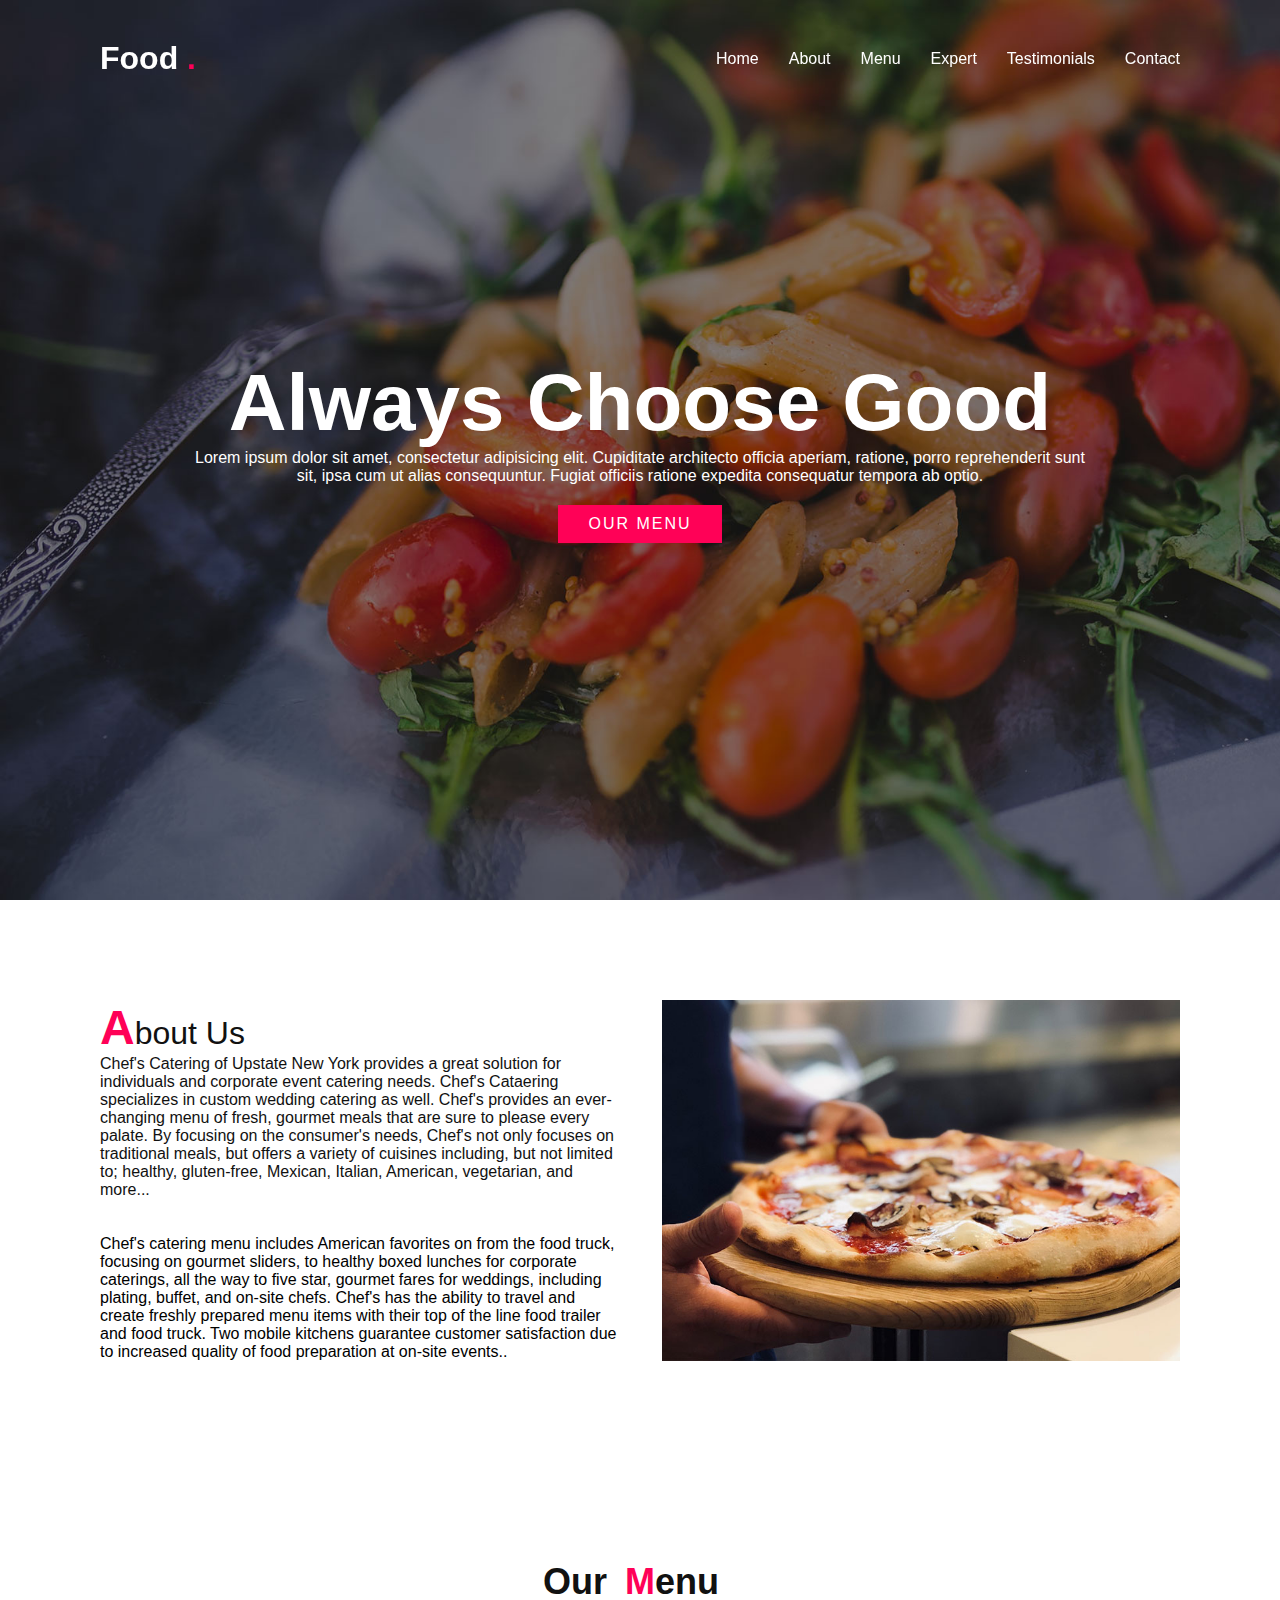
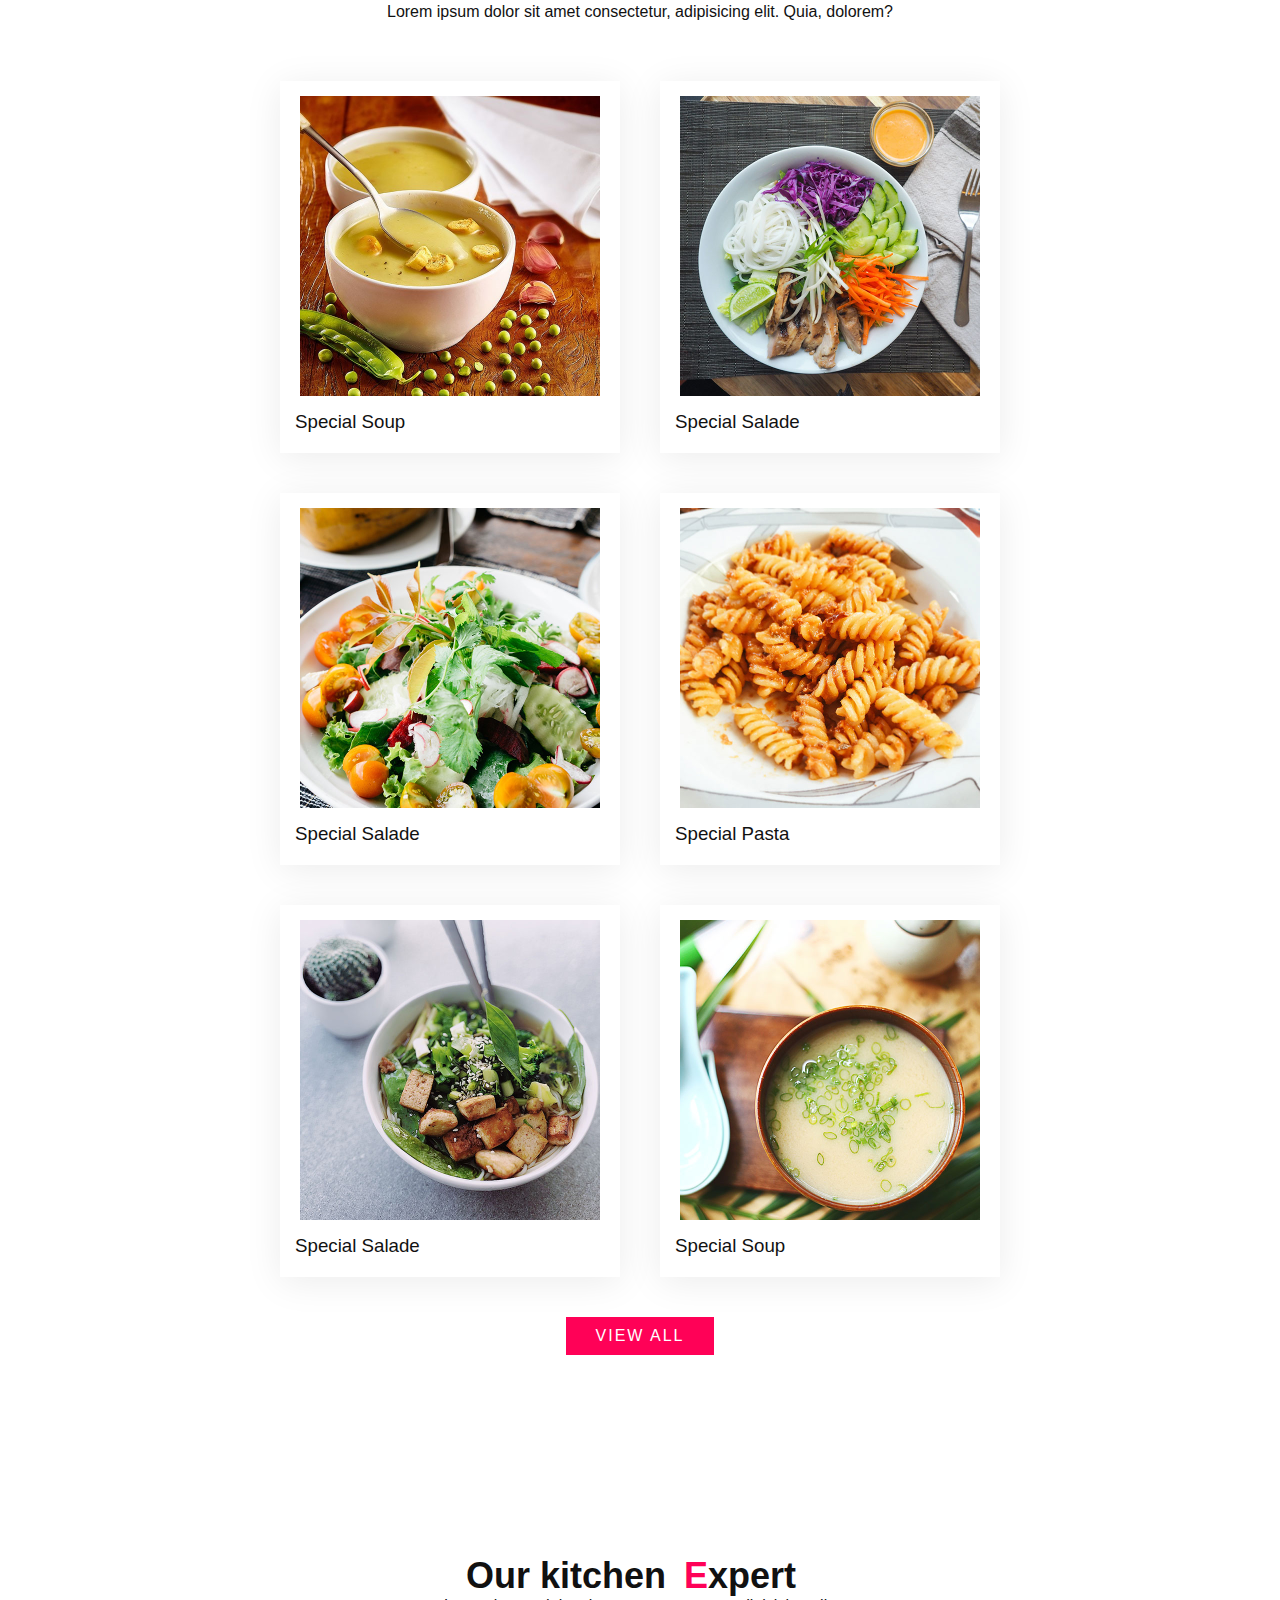
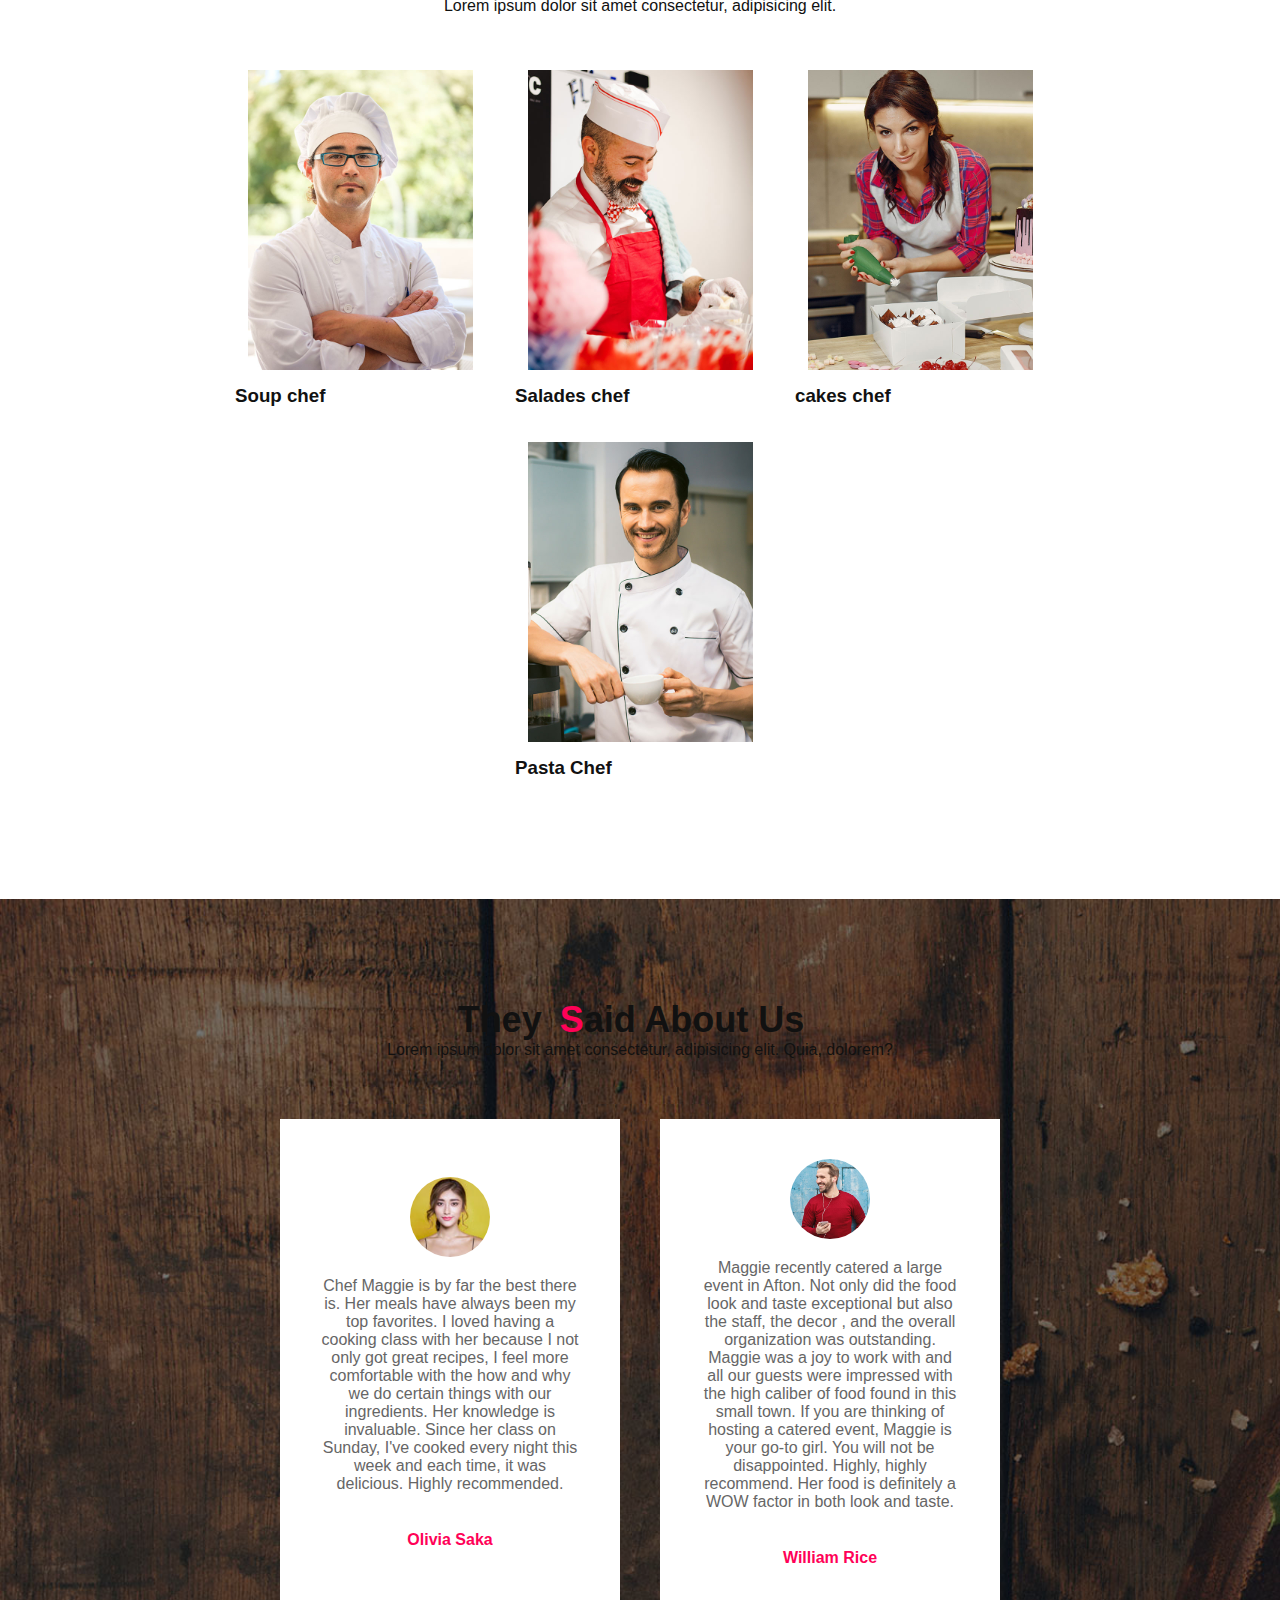
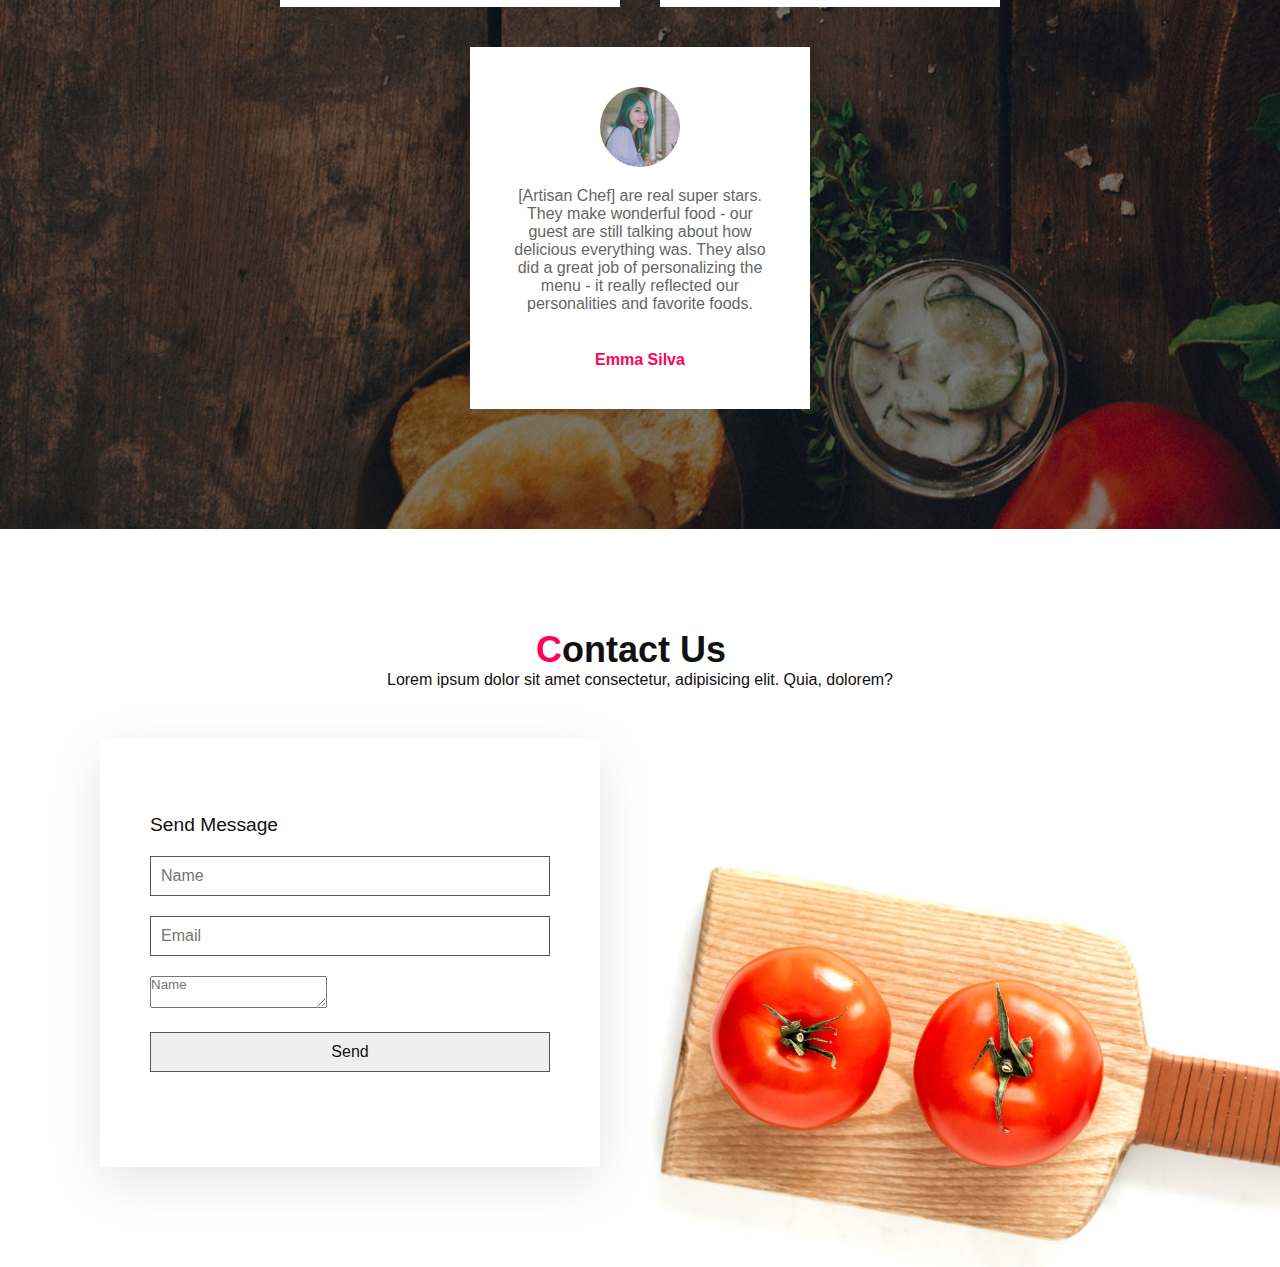
<file: project/index.html>
<!DOCTYPE html>
<html lang="en">

<head>
  <meta charset="UTF-8" />
  <meta http-equiv="X-UA-Compatible" content="IE=edge" />
  <meta name="viewport" content="width=device-width, initial-scale=1.0" />
  <title>FOOD'S.net</title>
  <link rel="shortcut icon" href="./fast-food-food-junk-food-kitchen-meal-restaurant-icon--icon--22.png"
    type="image/x-icon">
  <link rel="stylesheet" href="./style.css" />
</head>

<body>
  <header>
    <a href="#" class="logo">Food <span>.</span></a>
    <ul class="navigation">
      <li><a href="#banner">Home</a></li>
      <li><a href="#about">About</a></li>
      <li><a href="#menu">Menu</a></li>
      <li><a href="#expert">Expert</a></li>
      <li><a href="#tistimonials">Testimonials</a></li>
      <li><a href="#contact">Contact</a></li>
    </ul>
  </header>
  <section class="banner" id="banner">
    <div class="content">
      <h2>Always Choose Good</h2>
      <p>
        Lorem ipsum dolor sit amet, consectetur adipisicing elit. Cupiditate
        architecto officia aperiam, ratione, porro reprehenderit sunt sit,
        ipsa cum ut alias consequuntur. Fugiat officiis ratione expedita
        consequatur tempora ab optio.
      </p>
      <a href="#" class="btn">our menu</a>
    </div>
  </section>
  <section class="about" id="about">
    <div class="row">
      <div class="col50">
        <h2 class="titletext"><span>A</span>bout Us</h2>
        <p>Chef's Catering of Upstate New York provides a great solution for individuals and corporate
           event catering needs. Chef's Cataering specializes in custom wedding catering as well. Chef's 
           provides an ever-changing menu of fresh, gourmet meals that are sure to please every palate.
            By focusing on the consumer's needs, Chef's not only focuses on traditional meals, but offers a
             variety of cuisines including, but not limited to; healthy, gluten-free, Mexican, Italian,
              American, vegetarian, and more...</p> <br><br>Chef's catering menu includes American favorites
               on from the food truck, focusing on gourmet sliders, to healthy boxed lunches for corporate
                caterings, all the way to five star, gourmet fares for weddings, including plating, buffet,
                 and on-site chefs. Chef's has the ability to travel and create freshly prepared menu items
                  with their top of the line food trailer and food truck. Two mobile kitchens guarantee customer
                   satisfaction due to increased quality of food preparation at on-site events..
        </p>
      </div>
      <div class="col50">
        <div class="imgBX">
          <img src="./images/img1 (2).jpg">

        </div>
      </div>
    </div>
  </section>
  <section class="menu" id="menu">
    <h2 class="title"><span class="our">Our</span> <span> M</span><span class="our">enu</span></h2>
    <div class="title">
      <p>Lorem ipsum dolor sit amet consectetur,
        adipisicing elit. Quia, dolorem? </p>
    </div>



    <div class="content">
      <div class="box">
        <div class="imgBx">
          <img src="./images/menu1 (2).jpg ">
        </div>
        <div class="text">
          <h3> Special Salade</h3>
        </div>
      </div>
      <div class="box">
        <div class="imgBx">
          <img src="./images/menu2 (1).jpg ">
        </div>
        <div class="text">
          <h3> Special Soup</h3>
        </div>
      </div>
      <div class="box">
        <div class="imgBx">
          <img src="./images/menu3.jpg">
        </div>
        <div class="text">
          <h3> Special Pasta</h3>
        </div>
      </div>
      <div class="box">
        <div class="imgBx">
          <img src="./images/menu4 (1).jpg">
        </div>
        <div class="text">
          <h3> Special Salade</h3>
        </div>
      </div>
      <div class="box">
        <div class="imgBx">
          <img src="./images/menu5 (1).jpg">
        </div>
        <div class="text">
          <h3> Special Soup</h3>
        </div>
      </div>
      <div class="box">
        <div class="imgBx">
          <img src="./images/menu6.jpg">
        </div>
        <div class="text">
          <h3> Special Salade</h3>
        </div>
      </div> 
      
    </div>
    <div class="btns"> 
       <a href="#" class="btn">View All</a>
    </div>
  </section>
  
  
  
  
  <div class="cointer"></div>
  <section class="expert" id="expert">
    <h2 class="title"><span class="our">Our kitchen</span> <span> E</span> <span class="our"> xpert</span></h2>
    <div class="title">
      <p>Lorem ipsum dolor sit amet consectetur,
        adipisicing elit. </p>
    </div>
    <div class="content">
      <div class="box">
        <div class="imgBx">
          <img src="./images/expert1.jpg">
        </div>
        <div class="text">
          <h3>Soup chef</h3>
        </div>
      </div>

      <div class="box">
        <div class="imgBx">
          <img src="./images/expert2.jpg">
        </div>
        <div class="text">
          <h3>Salades chef</h3>
        </div>
      </div>

      <div class="box">
        <div class="imgBx">
          <img src="./images/expert3.jpg">
        </div>
        <div class="text">
          <h3>cakes chef</h3>
        </div>

      </div>
      <div class="box">
        <div class="imgBx">
          <img src="./images/expert4.jpg">
        </div>
        <div class="text">
          <h3>Pasta Chef</h3>
        </div>
      </div>
    </div>

  </section>
  <section class="tistimonials" id="tistimonials">
    <h2 class="title white">
      <span class="our">They</span> <span> S</span><span class="our">aid About Us</span></h2>
    <div class="title">
      <p>Lorem ipsum dolor sit amet consectetur,
        adipisicing elit. Quia, dolorem? </p>
    </div>
    <div class="content">
      <div class="box">
        <div class="imgBx">
          <img src="./images/testi1.jpg" >
        </div>
        <div class="text">
          <p>Chef Maggie is by far the best there is. Her meals have always been my top favorites. I loved having a cooking class
             with her because I not only got great recipes, I feel more comfortable with the how and why we do certain things with 
             our ingredients. Her knowledge is invaluable. Since her class on Sunday, I've cooked every night this week and each time,
             it was delicious. Highly recommended.</p><br>
             <h3>Olivia Saka </h3>
        </div>
      </div>
      <div class="box">
        <div class="imgBx">
          <img src="./images/testi2.jpg" >
        </div>
        <div class="text">
          <p>Maggie recently catered a large event in Afton. Not only did the food look and taste exceptional but also the staff, the decor
            , and the overall organization was outstanding. Maggie was a joy to work with and all our guests were impressed with the high 
            caliber of food found in this small town. If you are thinking of hosting a catered event, Maggie is your go-to girl. You will 
            not be disappointed. Highly, highly recommend. Her food is definitely a WOW factor in both look and taste.</p><br>
            <h3>William Rice</h3>
        </div>
      </div>
      <div class="box">
        <div class="imgBx">
          <img src="./images/testi3.jpg" >
        </div>
        <div class="text">
          <p>[Artisan Chef] are real super stars. They make wonderful food - our guest are still talking about how delicious everything was.
             They also did a great job of personalizing the menu - it really reflected our personalities and favorite foods.</p><br>
             <h3>Emma Silva</h3>
        </div>
      </div>
    </div>
  </section>
  <section class="contact" id="contact">
    <h2 class="title ">
       <span>C</span><span class="our">ontact Us</span></h2>
    <div class="title">
      <p>Lorem ipsum dolor sit amet consectetur,
        adipisicing elit. Quia, dolorem? </p>
    </div>
    <div class="contactForm">
      <h3>Send Message</h3>
      <div class="inputBox">
        <input type="text" placeholder="Name" >
      </div>
      <div class="inputBox">
        <input type="text" placeholder="Email" >
      </div>
      <div class="inputBox">
        <textarea  placeholder="Name" ></textarea>
      </div>
      <div class="inputBox">
        <input type="submit" value="Send" >
      </div>
    </div>
  </section>
  <script src="./style.js"></script>
</body>

</html>
</file>
<file: project/style.css>
@import url("https://fonts.googleapis.com/css2?family=Roboto:ital,wght@0,100;0,300;0,400;0,500;0,700;0,900;1,100;1,300;1,400;1,500;1,700;1,900&display=swap");
* {
  margin: 0;
  padding: 0;
  box-sizing: border-box;
  font-family: "poppins", sans-serif;
  scroll-behavior: smooth;
}
body {
  min-height: 1000px;
}

p {
  font-weight: 300;
  color: #111;
}
.banner {
  position: relative;
  width: 100%;
  min-height: 100vh;
  display: flex;
  justify-content: center;
  align-items: center;
  background: url(./images/bg.jpg);
  background-size: cover;
}
.banner .content {
  max-width: 900px;
  text-align: center;
}
.banner .content h2 {
  font-size: 5em;
  color: #fff;
}
.banner .content p {
  font-size: 1em;
  color: #fff;
}
.btn {
  font-size: 1em;
  color: #fff;
  background: #ff0157;
  display: inline-block;
  padding: 10px 30px;
  margin-top: 20px;
  text-transform: uppercase;
  text-decoration: none;
  letter-spacing: 2px;
  transition: 0.5s;
  margin-inline: auto;
}
.btn:hover {
  letter-spacing: 6px;
}
.btns {
  width: 100%;
  display: flex;
  justify-content: center;
}

header {
  position: fixed;
  top: 0;
  left: 0;
  width: 100%;
  padding: 40px 100px;
  z-index: 10000;
  display: flex;
  justify-content: space-between;
  align-items: center;
  transition: 0.5s;
}
header.sticky {
  background-color: #fff;
  padding: 10px 100px;
  box-shadow: 0 5px 20px rgba(0, 0, 0, 0.05);
}
header .logo {
  color: #fff;
  font-weight: 700;
  font-size: 2em;
  text-decoration: none;
}
header.sticky .logo {
  color: #111;
}
header .logo span {
  color: #ff0157;
}
header .navigation {
  position: relative;
  display: flex;
}
header .navigation li {
  list-style: none;
  margin-left: 30px;
}
header .navigation li a {
  text-decoration: none;
  color: #fff;
  font-weight: 300;
}
header .navigation li a:hover {
  color: #ff0157;
}
header.sticky .navigation li a {
  color: #111;
}
section {
  padding: 100px;
}
.row {
  position: relative;
  width: 100%;
  display: flex;
  justify-content: space-between;
}
.row .col50 {
  position: relative;
  width: 48%;
}
.titletext {
  color: #111;
  font-size: 2em;
  font-weight: 300;
}
.titletext span {
  color: #ff0157;
  font-weight: 700;
  font-size: 1.5em;
}
.row .col50 .imgBX {
  position: relative;
  width: 100%;
  /*min-height: 300px;*/
  height: 100%;
}
.row .col50 .imgBX img {
  position: relative;
  top: 0;
  left: 0;
  width: 100%;
  height: 100%;
  object-fit: cover;
}
.title {
  width: 100%;
  display: flex;
  justify-content: center;
  align-items: center;
  flex-direction: row;
}
.menu .content {
  display: flex;
  justify-content: center;
  flex-direction: row-reverse;
  flex-wrap: wrap;
  margin-top: 40px;
}
.title span {
  color: #ff0157;
  font-weight: 700;
  font-size: 1.5em;
}
.title .our {
  margin-right: 18px;
  color: #111;
}
.menu .content .box {
  width: 340px;
  margin: 20px;
  border: 15px solid #fff;
  box-shadow: 0 5px 35px rgba(0, 0, 0, 0.08);
}
.menu .content .box .imgBx {
  position: relative;
  width: 100%;
  height: 300px;
}
.menu .content .box .imgBx img {
  position: absolute;
  top: 0;
  left: 0;
  width: 100%;
  height: 100%;
  object-fit: contain;
}
.menu .content .box .text {
  padding: 15px 0 5px;
}
.menu .content .box .text h3 {
  font-weight: 400;
  color: #111;
}

.expert .content {
  display: flex;
  justify-content: center;
  flex-wrap: wrap;
  flex-direction: row;
  margin-top: 40px;
}
.expert .content .box {
  width: 250px;
  margin: 15px;
}
.expert .content .box .imgBx {
  position: relative;
  width: 100%;
  height: 300px;
}
.expert .content .box .imgBx img {
  position: absolute;
  top: 0;
  left: 0;
  width: 100%;
  height: 100%;
  object-fit: contain;
}
.expert .content .box .text {
  padding: 15px 0 5px;
}
.expert .content .box .text h3 {
  font-size: 400;
  color: #111;
}
.tistimonials {
  background-image: url(./images/bg2.jpg);
  background-size: cover;
}
.white .titletext,
.white p {
  color: #fff;
}
.tistimonials .content {
  display: flex;
  justify-content: center;
  flex-wrap: wrap;
  flex-direction: row;
  margin-top: 40px;
}
.tistimonials .content .box {
  width: 340px;
  margin: 20px;
  padding: 40px;
  background: #fff;
  display: flex;
  justify-content: center;
  align-items: center;
  flex-direction: column;
}
.tistimonials .content .box .imgBx {
  position: relative;
  width: 80px;
  height: 80px;
  margin-bottom: 20px;
  border-radius: 50%;
  overflow: hidden;
}
.tistimonials .content .box .imgBx img {
  position: absolute;
  top: 0;
  left: 0;
  width: 100%;
  height: 100%;
  object-fit: contain;
}
.tistimonials .content .box .text {
  text-align: center;
}
.tistimonials .content .box .text p {
  color: #666;
  font-style: initial;
}
.tistimonials .content .box .text h3 {
  margin-top: 20px;
  color: #111;
  font-size: 1em;
  color: #ff0157;
  font-weight: 600;
}
.contact {
  background: url(./images/bg3.jpg);
  background-size: cover;
}
.contactForm{
    padding: 75px 50px;
    background: #fff;
    box-shadow: 0 15px 50px rgba(0, 0, 0, 0.1);
    max-width: 500px;
    margin-top: 50px;
}
.contactForm h3{
    color: #111;
    font-size: 1.2rem;
    margin-bottom: 20px;
    font-weight: 500;
}
.contactForm .inputBox{
    position: relative;
    width: 100%;
    margin-bottom: 20px;
}
.contactForm .inputBox input{
    width: 100%;
    border: 1px solid #555;
    padding: 10px;
    color: #111;
    outline: none;
    font-size: 16px;
    font-weight: 300;
}
</file>
